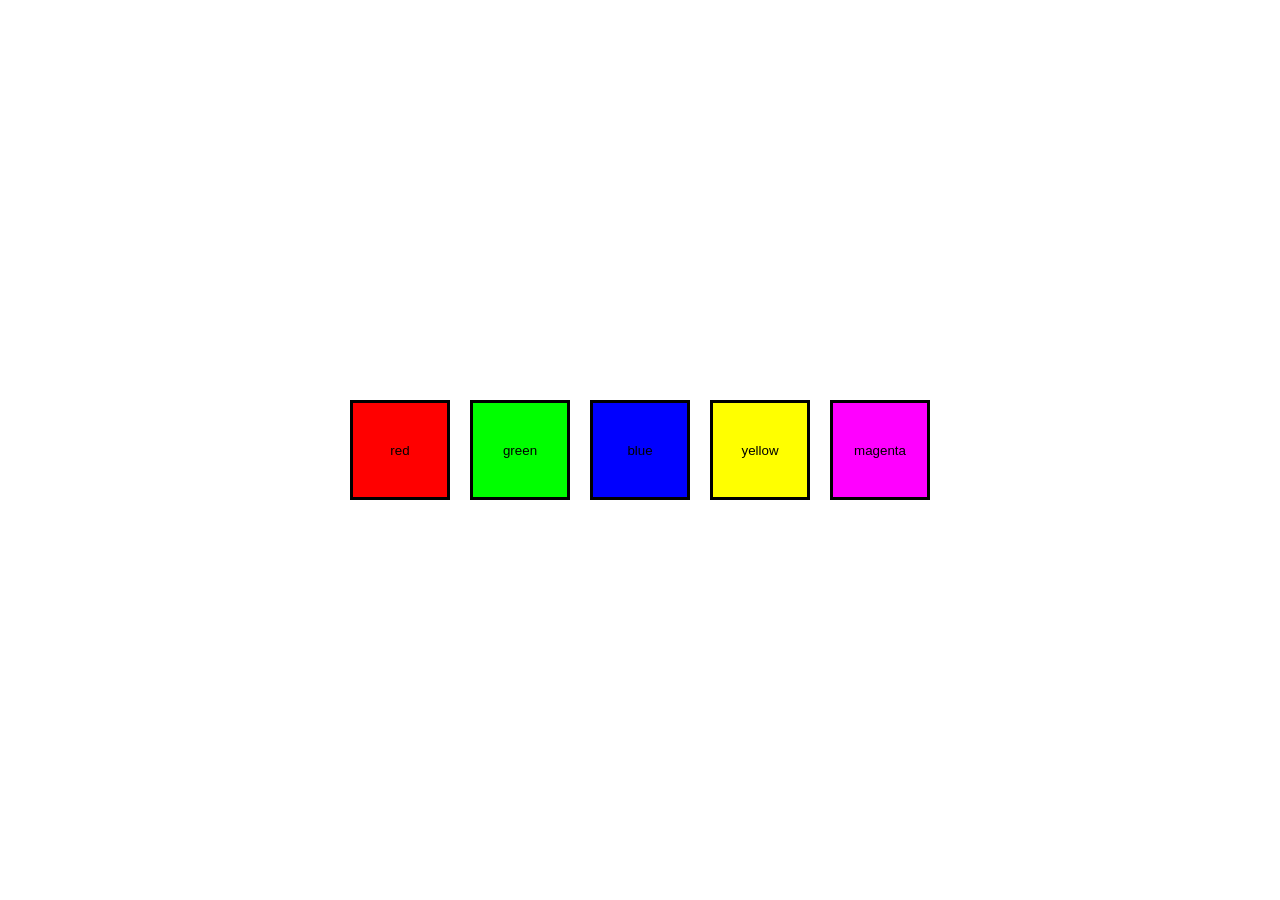
<file: BackgroundColourChanger/index.html>
<!DOCTYPE html>
<html lang="en">
<head>
    <meta charset="UTF-8">
    <meta name="viewport" content="width=device-width, initial-scale=1.0">
    <title>BackgroundColourChanger</title>
    <link rel="stylesheet" href="style.css">
</head>
<body>
    <div id="bgc">
        <button id="first">red</button>
        <button id="second">green</button>
        <button id="third">blue</button>
        <button id="fourth">yellow</button>
        <button id="fifth">magenta</button>
    </div>
</body>
<script src="script.js"></script>
</html>
</file>
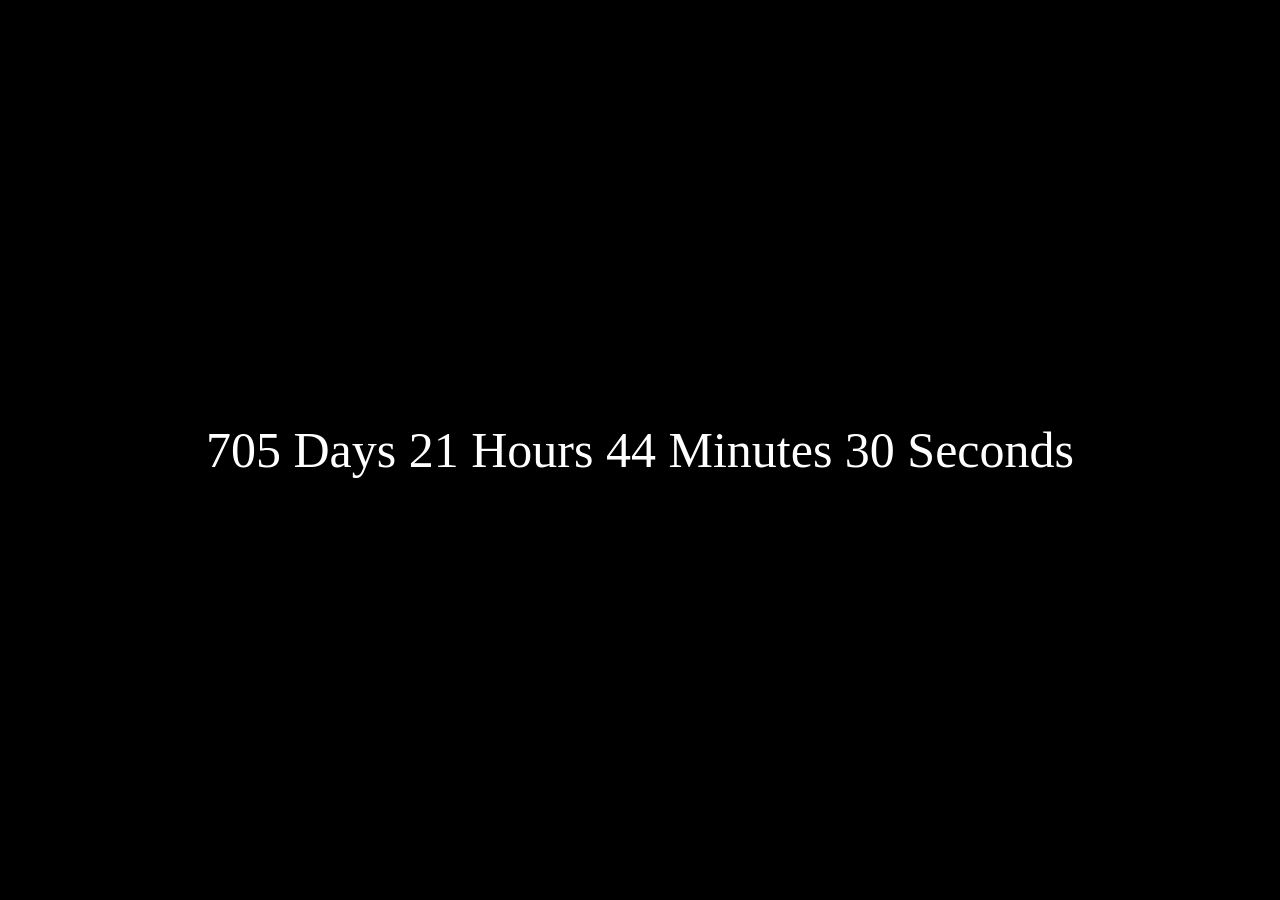
<file: CountDownTimer/index.html>
<!DOCTYPE html>
<html lang="en">
<head>
    <meta charset="UTF-8">
    <meta name="viewport" content="width=device-width, initial-scale=1.0">
    <title>CountDownTimer</title>
    <link rel="stylesheet" href="style.css">
</head>
<body>
    <div id="countdown">

    </div>
</body>
<script src="script.js"></script>
</html>
</file>
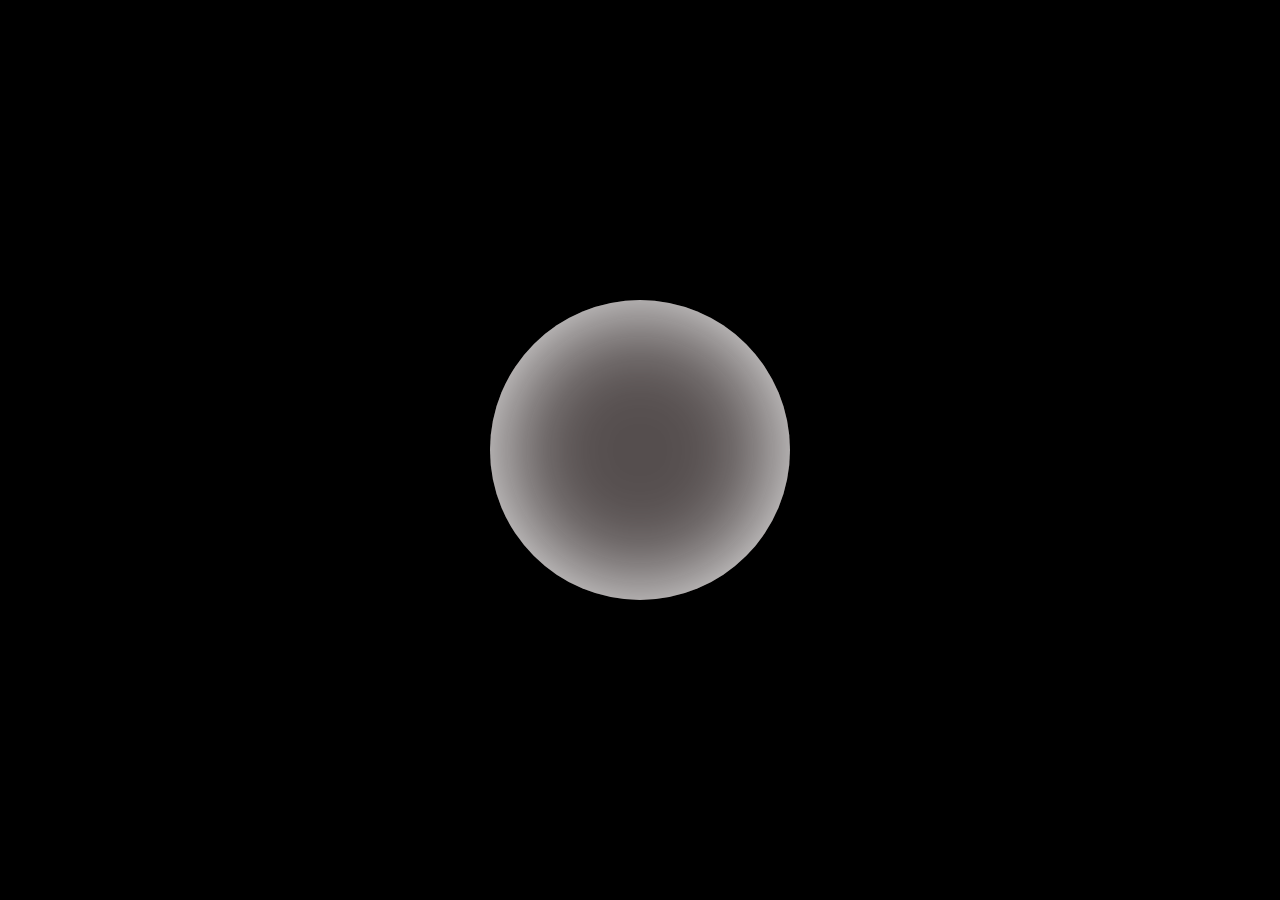
<file: DigitalClock/index.html>
<!DOCTYPE html>
<html lang="en">
<head>
    <meta charset="UTF-8">
    <meta name="viewport" content="width=device-width, initial-scale=1.0">
    <title>DigitalClock</title>
    <link rel="stylesheet" href="style.css">
</head>
<body>
    <div id="clock">
        
    </div>
</body>
<script src="script.js"></script>
</html>
</file>
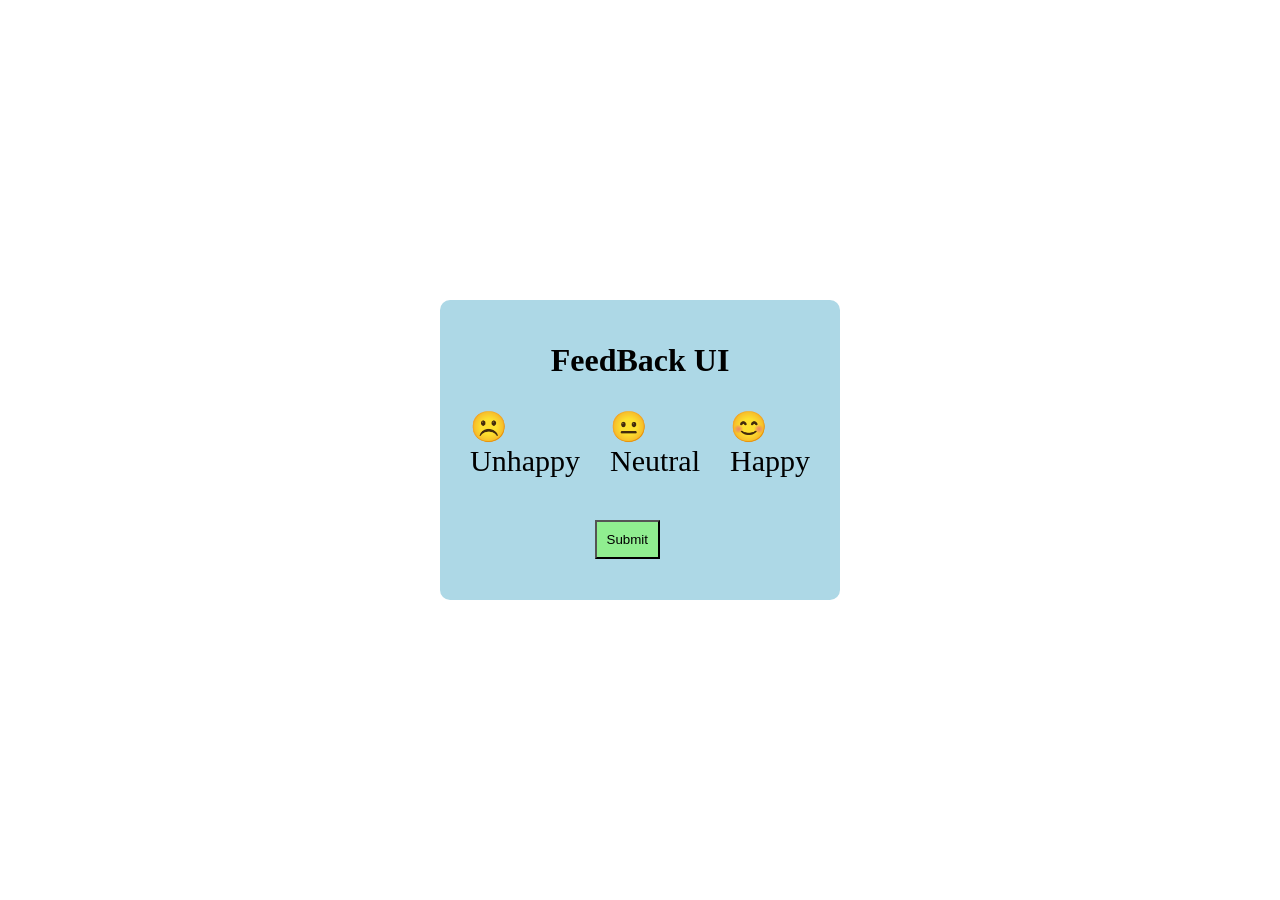
<file: FeedBack UI/index.html>
<!DOCTYPE html>
<html lang="en">
<head>
    <meta charset="UTF-8">
    <meta name="viewport" content="width=device-width, initial-scale=1.0">
    <title>FeedBack UI</title>
    <link rel="stylesheet" href="style.css">
</head>
<body>
    <div id="box">
        <h1>FeedBack UI</h1>
        <form id="form">
            <div id="content">
                <label for="emoji1">
                    <input type="radio" name="select" value="Unhappy" hidden id="emoji1">☹️<br>Unhappy
                </label>
                <label for="emoji2">
                    <input type="radio" name="select" value="Neutral" hidden id="emoji2">😐<br>Neutral
                </label>
                <label for="emoji3">
                    <input type="radio" name="select" value="Happy" hidden id="emoji3">😊<br>Happy
                </label>
            </div>
            <button>Submit</button>
        </form>
    </div>
    <div id="box2"></div>
</body>
<script src="script.js"></script>
</html>
</file>
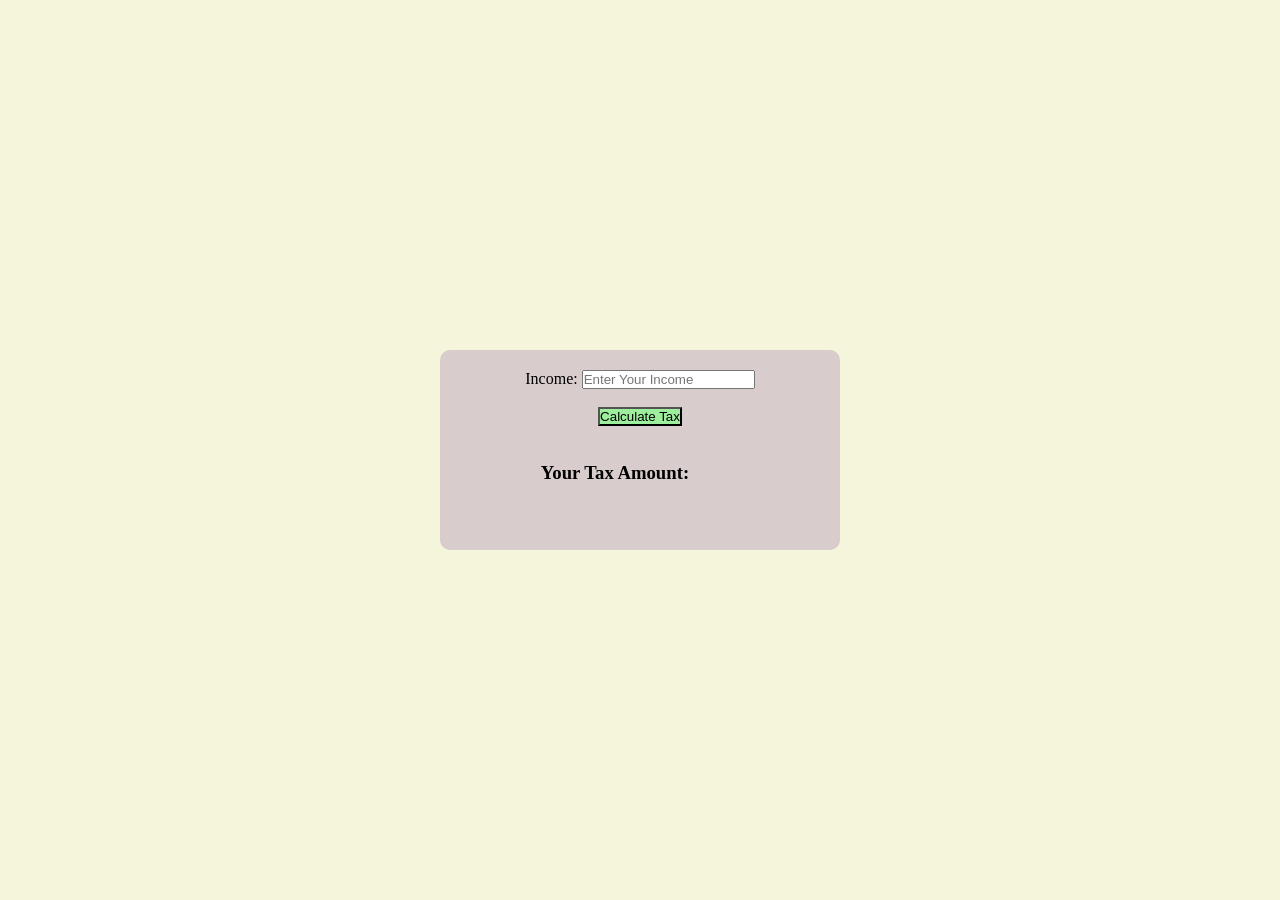
<file: IncomeTaxCalculator/index.html>
<!DOCTYPE html>
<html lang="en">
<head>
    <meta charset="UTF-8">
    <meta name="viewport" content="width=device-width, initial-scale=1.0">
    <title>IncomeTaxCalculator</title>
    <link rel="stylesheet" href="style.css">
</head>
<body >
    <div id="tax">
        <form id="form" autocomplete="off">
            <label for="income">Income:</label>
            <input type="number" id="income" placeholder="Enter Your Income" required>
            <br><br>
            <button type="submit" style="background-color:rgb(157, 238, 157)">Calculate Tax</button>
        </form>
        <br><br>
        <h3 id="result">Your Tax Amount:</h3>
    </div>
</body>
<script src="script.js"></script>
</html>
</file>
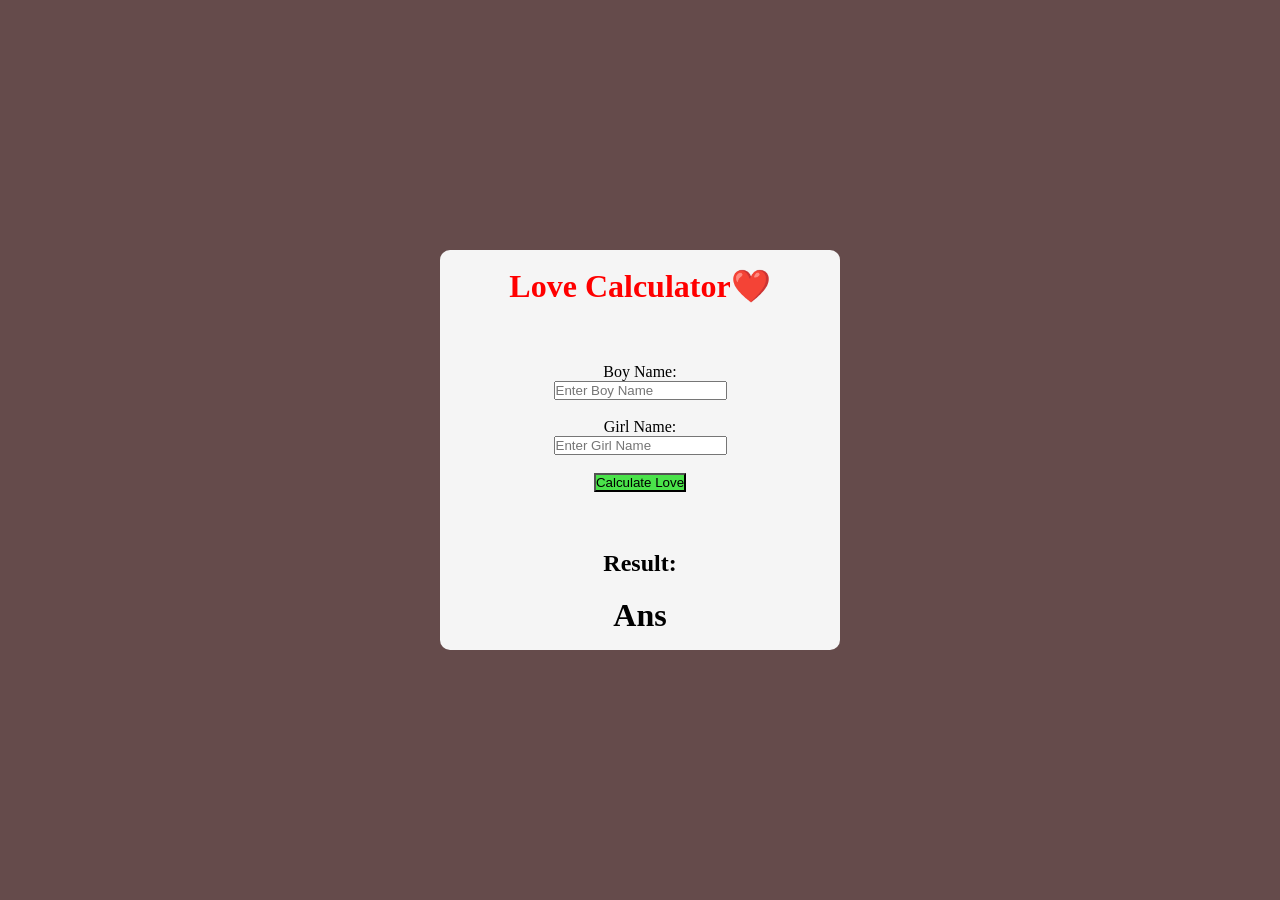
<file: LoveCalculator/index.html>
<!DOCTYPE html>
<html lang="en">
<head>
    <meta charset="UTF-8">
    <meta name="viewport" content="width=device-width, initial-scale=1.0">
    <title>LoveCalculator</title>
    <link rel="stylesheet" href="style.css">
</head>
<body>
    <div class="container">
        <h1 style="color: red;">Love Calculator❤️</h1>
        <br>
        <form id="loveForm" autocomplete="off">
            <label for="BoyName">Boy Name:</label>
            <input type="text" id="BoyName" placeholder="Enter Boy Name" required>
            <br>

            <label for="GirlName">Girl Name:</label>
            <input type="text" id="GirlName" placeholder="Enter Girl Name" required>
            <br>
            <button type="submit">Calculate Love</button>
        </form>
        <br>
        <h2 id="result">Result:</h2>
        <h1 id="answer">Ans</h1>
    </div>
</body>
<script src="script.js"></script>
</html>
</file>
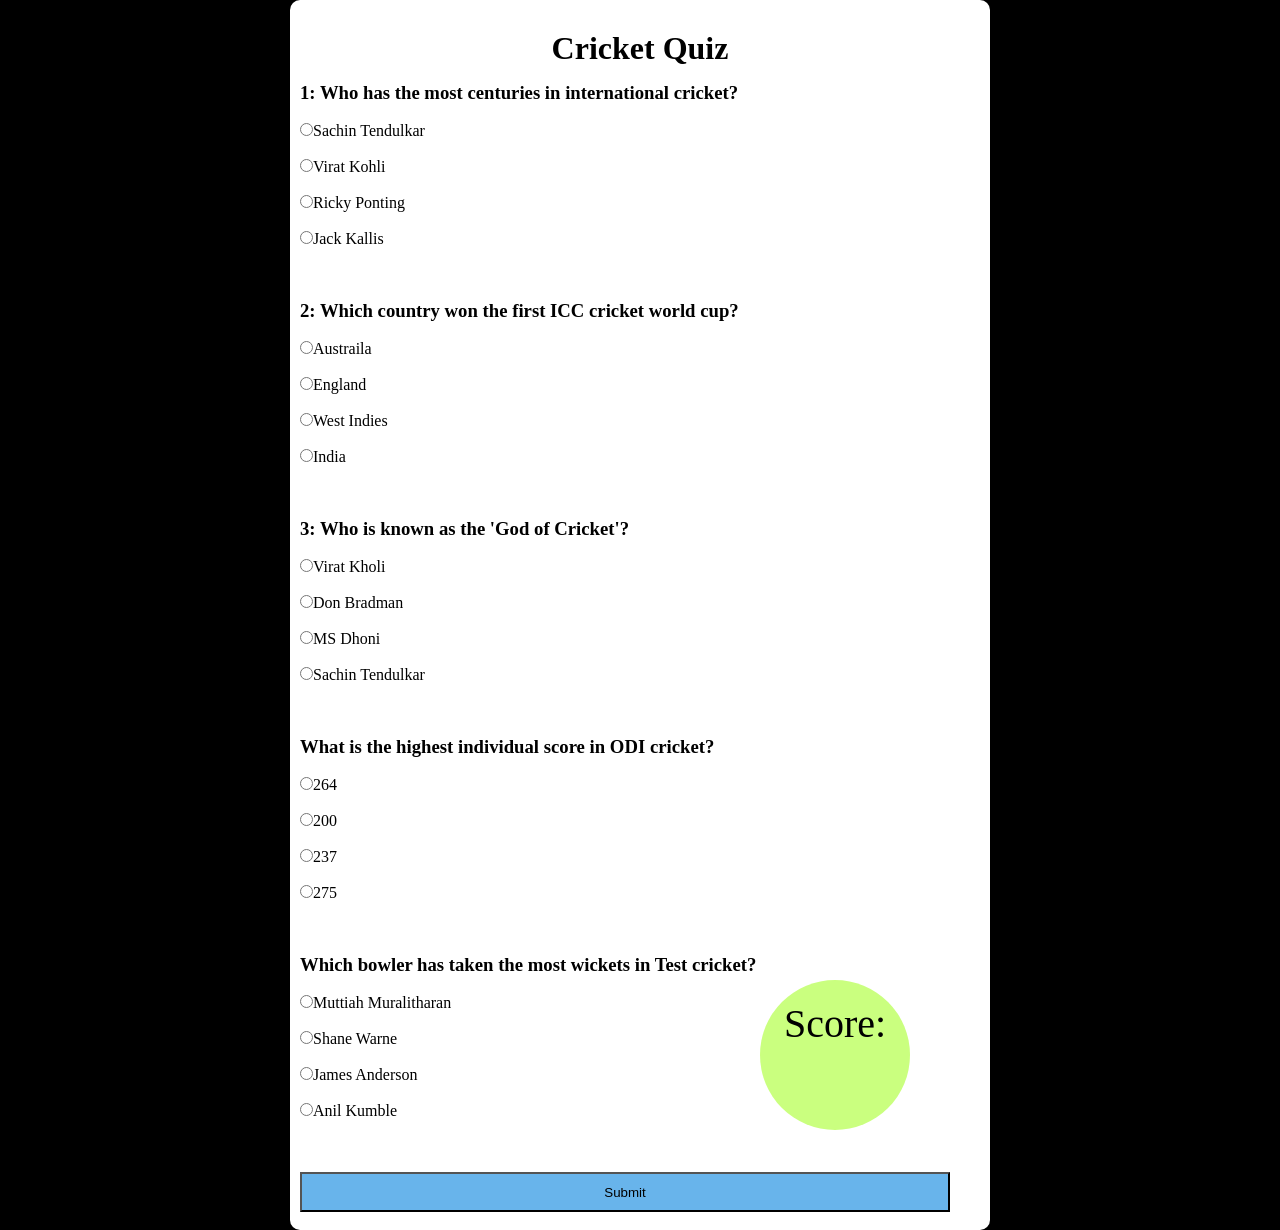
<file: QuizApp/index.html>
<!DOCTYPE html>
<html lang="en">
<head>
    <meta charset="UTF-8">
    <meta name="viewport" content="width=device-width, initial-scale=1.0">
    <title>Quiz App</title>
    <link rel="stylesheet" href="style.css">
</head>
<body style="background-color: black;">
    <div id="mainBox">
        <div id="marks">Score:</div>
        <h1>Cricket Quiz</h1>
        <form id="form">
            <div id="form1">
            <div class="A ques1">
                <h3>1: Who has the most centuries in international cricket?</h3>
                <br>
                <label>
                    <input type="radio" name="g1" value="Sachin Tendulkar">Sachin Tendulkar
                </label>
                <br><br>
                <label>
                    <input type="radio" name="g1" value="Virat Kohli">Virat Kohli
                </label>
                <br><br>
                <label>
                    <input type="radio" name="g1" value="Ricky Ponting">Ricky Ponting
                </label>
                <br><br>
                <label>
                    <input type="radio" name="g1" value="Jack Kallis">Jack Kallis
                </label>
                
            </div>
            <br>
            <div class="A ques2">
                <h3>2: Which country won the first ICC cricket world cup?</h3>
                <br>
                <label>
                    <input type="radio" name="g2" value="Austraila">Austraila
                </label>
                <br><br>
                <label>
                    <input type="radio" name="g2" value="England">England
                </label>
                <br><br>
                <label>
                    <input type="radio" name="g2" value="West Indies">West Indies
                </label>
                <br><br>
                <label>
                    <input type="radio" name="g2" value="India">India
                </label>
            </div>
            <br>
            <div class="A ques3">
                <h3>3: Who is known as the 'God of Cricket'?</h3>
                <br>
                <label>
                    <input type="radio" name="g3" value="Virat Kholi">Virat Kholi
                </label>
                <br><br>
                <label>
                    <input type="radio" name="g3" value="Don Bradman">Don Bradman
                </label>
                <br><br>
                <label>
                    <input type="radio" name="g3" value="MS Dhoni">MS Dhoni
                </label>
                <br><br>
                <label>
                    <input type="radio" name="g3" value="Sachin Tendulkar">Sachin Tendulkar
                </label>
            </div>
            <br>
            <div class="A ques4">
                <h3>What is the highest individual score in ODI cricket?</h3>
                <br>
                <label>
                    <input type="radio" name="g4" value="264">264
                </label>
                <br><br>
                <label>
                    <input type="radio" name="g4" value="200">200
                </label>
                <br><br>
                <label>
                    <input type="radio" name="g4" value="237">237
                </label>
                <br><br>
                <label>
                    <input type="radio" name="g4" value="275">275
                </label>
            </div>
            <br>
            <div class="A ques5">
                <h3>Which bowler has taken the most wickets in Test cricket?</h3>
                <br>
                <label>
                    <input type="radio" name="g5" value="Muttiah Muralitharan">Muttiah Muralitharan
                </label>
                <br><br>
                <label>
                    <input type="radio" name="g5" value="Shane Warne">Shane Warne
                </label>
                <br><br>
                <label>
                    <input type="radio" name="g5" value="James Anderson">James Anderson
                </label>
                <br><br>
                <label>
                    <input type="radio" name="g5" value="Anil Kumble">Anil Kumble
                </label>
            </div>
            <br>
            </div>
            <button>Submit</button>
            <br><br>
        </form>
    </div>
</body>
<script src="script.js"></script>
</html>
</file>
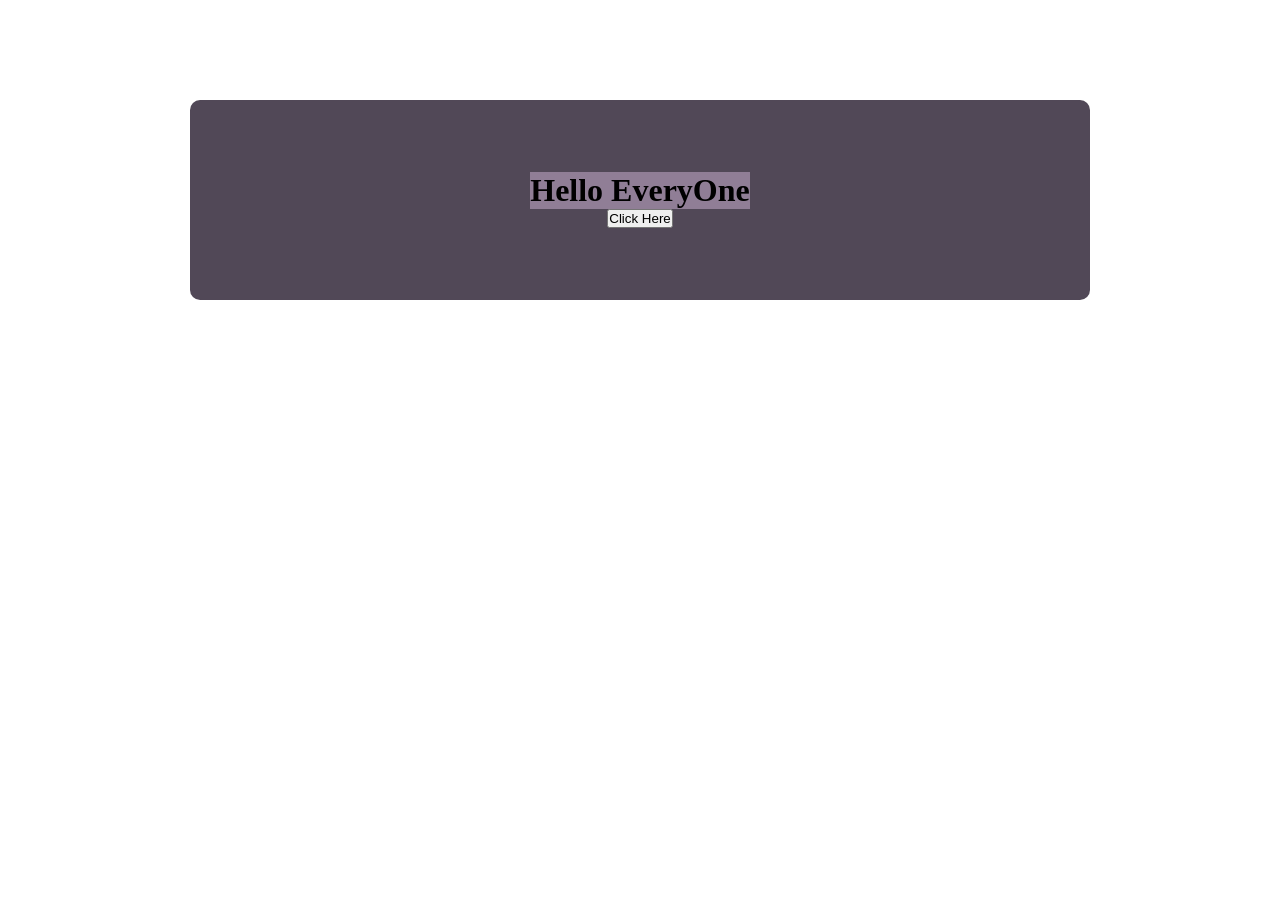
<file: RandomQuoteGenerator/index.html>
<!DOCTYPE html>
<html lang="en">
<head>
    <meta charset="UTF-8">
    <meta name="viewport" content="width=device-width, initial-scale=1.0">
    <title>Document</title>
    <link rel="stylesheet" href="style.css">
</head>
<body>
    <div id="main">
        <h1 style="background-color: rgb(144, 126, 150);" >Hello EveryOne</h1>
        <button>Click Here</button>
    </div>
</body>
<script src="script.js"></script>
</html>
</file>
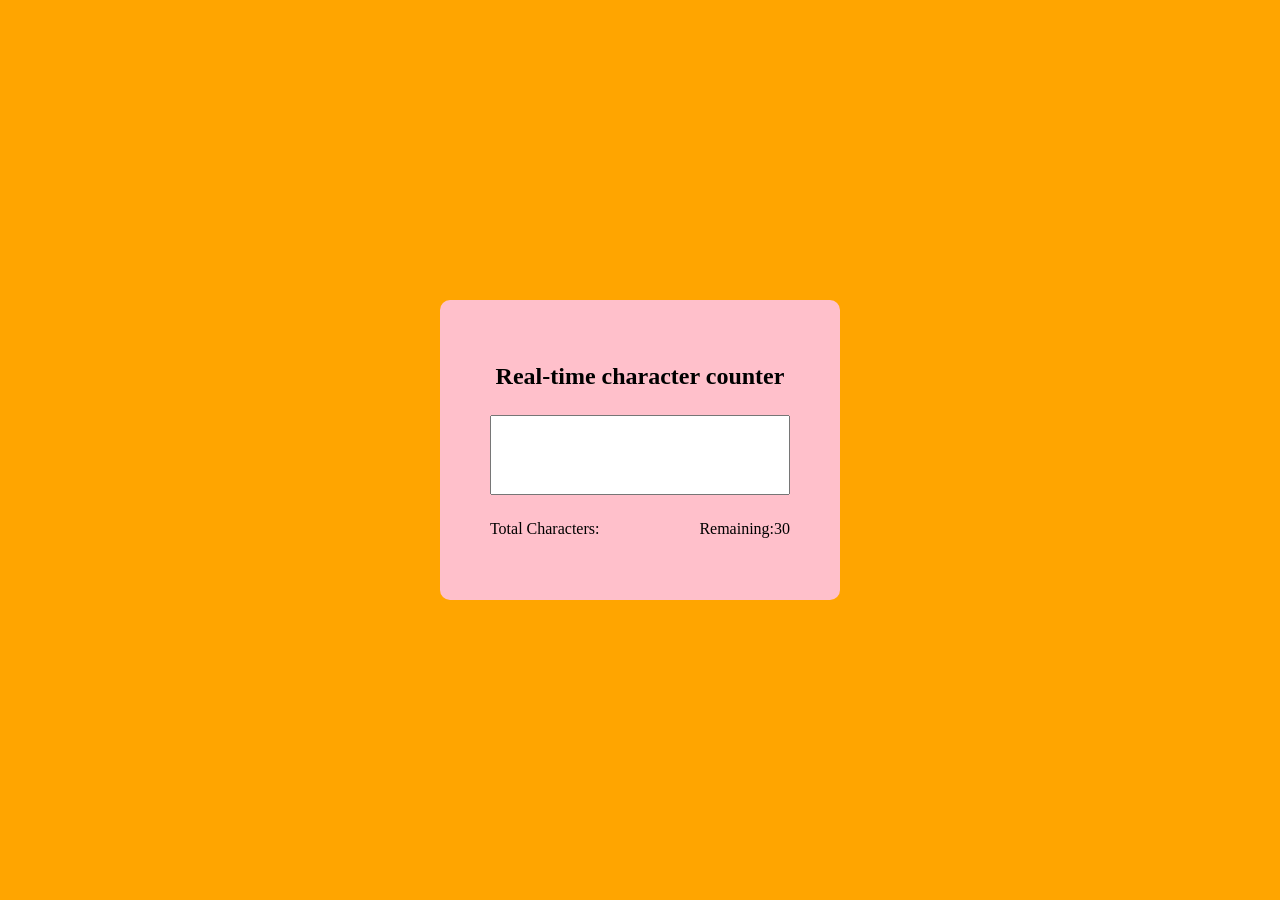
<file: RealTimeCharacterCounter/index.html>
<!DOCTYPE html>
<html lang="en">
<head>
    <meta charset="UTF-8">
    <meta name="viewport" content="width=device-width, initial-scale=1.0">
    <title>RealTimeCharacterCounter</title>
    <link rel="stylesheet" href="style.css">
</head>
<body>
    <div id="box">
        <h2>Real-time character counter</h2>
        <input type="text" id="input" maxlength="30">
        <div id="box2">
            <div id="count">Total Characters:</div>
            <div id="remaining">Remaining:30</div>
        </div>
    </div>
</body>
<script src="script.js"></script>
</html>
</file>
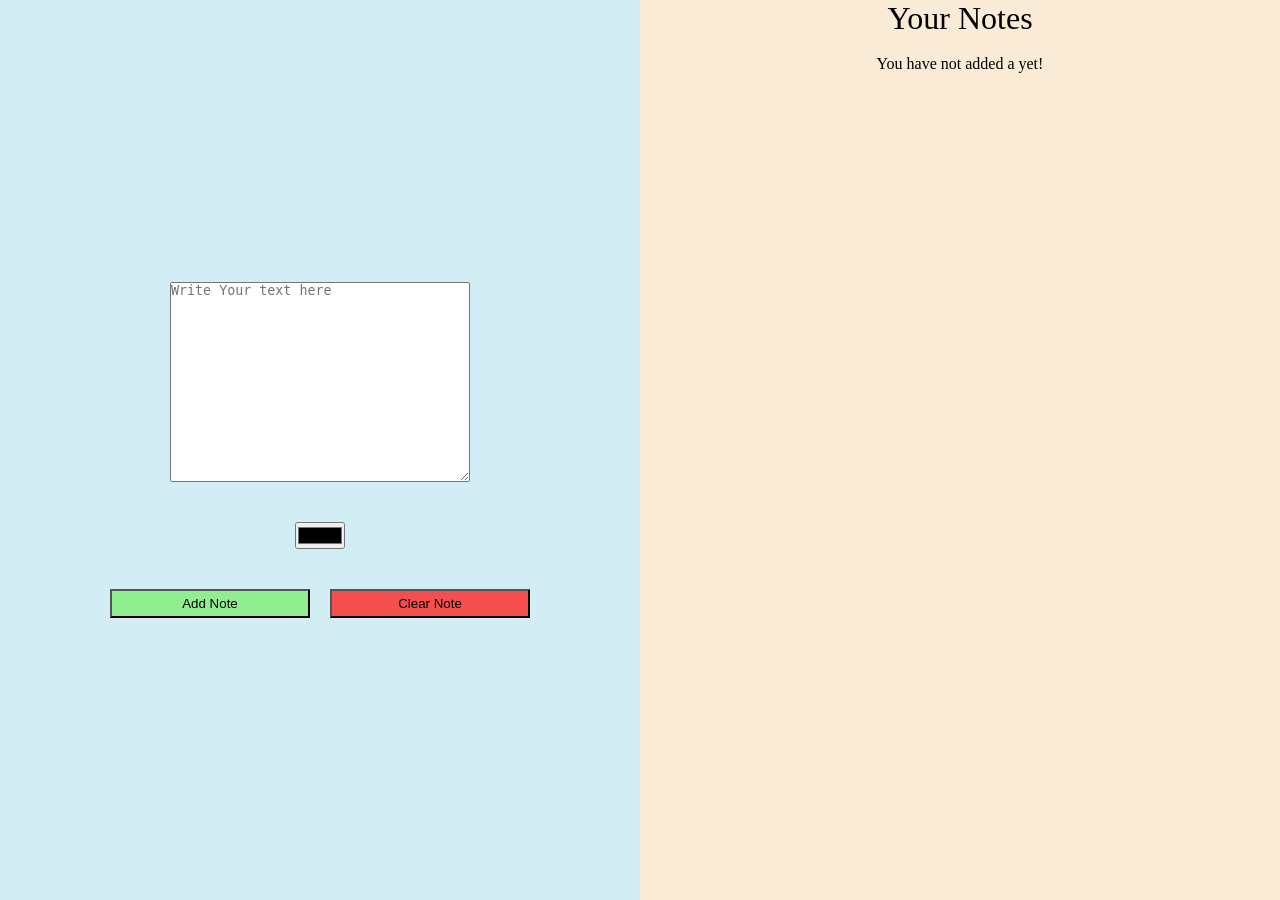
<file: Sticky Notes/index.html>
<!DOCTYPE html>
<html lang="en">
<head>
    <meta charset="UTF-8">
    <meta name="viewport" content="width=device-width, initial-scale=1.0">
    <title>Sticky Notes</title>
    <link rel="stylesheet" href="style.css">
</head>
<body>
    <div id="main">
        <div class="box box1">
            <form id="form">
                <div id="formdiv">
                    <textarea id="textarea" placeholder="Write Your text here"></textarea>
                    <input type="color" id="colortext">
                    <div id="buttons">
                        <button id="b1" value="add">Add Note</button>
                        <button id="b2" value="delete">Clear Note</button>
                    </div>
                </div>
            </form>
        </div>
        <div class="box box2">
            <h1 style="font-weight: 500;">Your Notes</h1>
            <br>
            <div id="div">You have not added a yet!</div>
            <div id="noteboxes">
            </div>
        </div>
    </div>
</body>
<script src="script.js"></script>
</html>
</file>
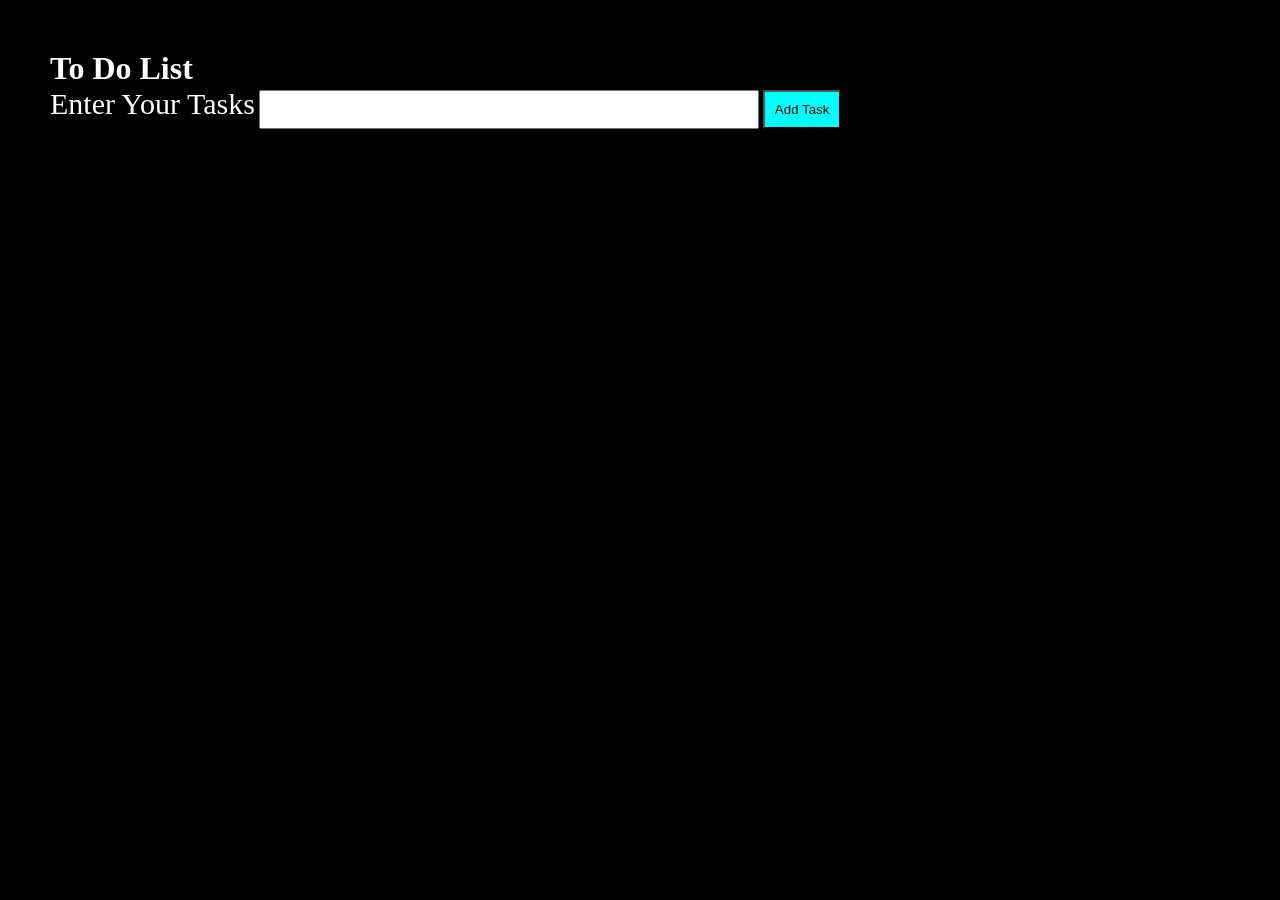
<file: ToDoList/index.html>
<!DOCTYPE html>
<html lang="en">
<head>
    <meta charset="UTF-8">
    <meta name="viewport" content="width=device-width, initial-scale=1.0">
    <title>ToDoList</title>
    <link rel="stylesheet" href="style.css">
</head>
<body>
  <h1>To Do List</h1>
  <form id="form" autocomplete="off">
    <label style="font-size: 30px;">Enter Your Tasks</label>
    <input type="text" id="input" required>
    <button>Add Task</button>
  </form>  
  <div id="task"></div>
</body>
<script src="script.js"></script>
</html>
</file>
<file: BackgroundColourChanger/style.css>
*{
    margin: 0;
    padding: 0;
    box-sizing: border-box;
}
#bgc{
    width: 100vw;
    height: 100vh;
    /* background-color: rgb(17, 16, 16); */
    display: flex;
    justify-content: center;
    align-items: center;
    gap: 20px;
}
#first{
    height: 100px;
    width: 100px;
    background-color: rgb(255, 0, 0);
    border: 3px solid black;
}
#second{
    height: 100px;
    width: 100px;
    background-color: rgb(0, 255, 0);
    border: 3px solid black;
}
#third{
    height: 100px;
    width: 100px;
    background-color: rgb(0, 0, 255);
    border: 3px solid black;
}
#fourth{
    height: 100px;
    width: 100px;
    background-color: rgb(255, 255, 0);
    border: 3px solid black;
}
#fifth{
    height: 100px;
    width: 100px;
    background-color: rgb(255, 0, 255);
    border: 3px solid black;
}
</file>
<file: CountDownTimer/style.css>
*{
    margin: 0;
    padding: 0;
    box-sizing: border-box;
}

body{
    display: flex;
    justify-content: center;
    align-items: center;
    height: 100vh;
    background-color: black;
}
#countdown{
    color: white;
    font-size: 50px;
}
</file>
<file: DigitalClock/style.css>
*{
    margin: 0;
    padding: 0;
    box-sizing: border-box;
}

body{
    display: flex;
    justify-content: center;
    align-items: center;
    height: 100vh;
    background-color: black;
}
#clock{
    width: 300px;
    height: 300px;
    border-radius: 50%;
    background-color: #554e4e;
    gap: 10px;
    padding-top: 20px;
    color: rgba(0, 0, 0, 0.79);
    font-size: 70px;
    display: flex;
    justify-content: center;
    align-items: center;
    box-shadow: inset 0 0 100px rgb(249, 249, 249);
}
</file>
<file: FeedBack UI/style.css>
*{
    margin: 0px;
    padding: 0px;
    box-sizing: border-box;
}
body{
    display: flex;
    justify-content: center;
    align-items: center;
    height: 100vh;
}
#box{
    height: 300px;
    width: 400px;
    background-color: lightblue;
    border-radius: 10px;
    display: flex;
    justify-content: center;
    flex-direction: column;
    align-items: center;
    gap: 30px;
}
#box2{
    height: 300px;
    width: 400px;
    background-color: lightblue;
    border-radius: 10px;
    display: none;
    justify-content: center;
    flex-direction: column;
    align-items: center;
}
#content{
    display: flex;
    justify-content: space-evenly;
    align-items: center;
    width: 400px;
    font-size: 30px;
}
#form{
    position: relative;
    height: 150px;
}
button{
    position: absolute;
    bottom: 0px;
    right: 180px;
    padding: 10px;
    background-color: lightgreen;
}
label:hover{
    cursor: pointer;
    background-color: yellow;
}
</file>
<file: IncomeTaxCalculator/style.css>
*{
    margin: 0;
    padding: 0;
    box-sizing: border-box;
}
body{
    display: flex;
    justify-content: center;
    align-items: center;
    height: 100vh;
    background-color: beige;
}
#tax{
    width: 400px;
    height: 200px;
    background-color: #d8cccc;
    border-radius: 10px;
    text-align: center;
    gap: 10px;
    padding-top: 20px;
}
h3{
    margin-left: -50px;
}
</file>
<file: LoveCalculator/style.css>
*{
    margin: 0;
    padding: 0;
    box-sizing: border-box;
}
body{
    width: 100vw;
    height: 100vh;
    display: flex;
    justify-content: center;
    align-items: center;
    background-color: #654b4b;
    
}
.container{
    width: 400px;
    height: 400px;
    background-color: #f5f5f5;
    border-radius: 10px;
    display: flex;
    flex-direction: column;
    justify-content: center;
    align-items: center;
    gap: 20px;
}
#loveForm{
    display: flex;
    flex-direction: column;
    justify-content: center;
    align-items: center;
    
}
button{
    background-color: rgb(74, 227, 74);
}
</file>
<file: QuizApp/style.css>
*{
    margin: 0px;
    padding: 0px;
    box-sizing: border-box;
}
body{
    display: flex;
    justify-content: center;
    align-items: center;
}
#mainBox h1{
    text-align: center;
}
#mainBox{
    width:700px;
    background-color: white;
    padding-top: 30px;
    padding-left: 0px;
    border-radius: 10px;
    position: relative;
}
#form{
    margin-top: 15px;
    margin-left: 10px;
}
#form .A{
    height:200px;
    width:699px;
}
button{
    width:650px;
    height: 40px;
    background-color: rgb(104, 180, 235);
}
#marks{
    position: absolute;
    bottom: 100px;
    border-radius: 50%;
    overflow: hidden;
    right: 80px;
    background-color: rgb(202, 255, 127);
    height: 150px;
    width: 150px;
    font-size: 40px;
    text-align:center;
    padding-top: 20px;
}
</file>
<file: RandomQuoteGenerator/style.css>
*{
    padding: 0;
    margin: 0;
    box-sizing: border-box;
}
body{
    display: flex;
    justify-content: center;
    align-items: center;
    padding: 100px;
}
#main{
    height:200px;
    width: 900px;
    background-color: rgb(81, 72, 87);
    display: flex;
    flex-direction: column;
    justify-content: center;
    align-items: center;
    border-radius: 10px;
}
</file>
<file: RealTimeCharacterCounter/style.css>
*{
    margin:0px;
    padding:0px;
    box-sizing: border-box;
}
body{
    background-color: orange;
    display: flex;
    justify-content: center;
    align-items: center;
    height: 100vh;
}
#box{
    height: 300px;
    width: 400px;
    background-color: pink;
    border-radius: 10px;
    display: flex;
    justify-content: center;
    flex-direction: column;
    align-items: center;
    gap: 25px;
}
#input{
    height: 80px;
    width: 300px;
}
#box2{
    width: 500px;
    display: flex;
    justify-content: space-evenly;
    flex-direction: row;
}
</file>
<file: Sticky Notes/style.css>
*{
    margin:0px;
    padding: 0px;
    box-sizing: border-box;
}
#main{
    height: 100vh;
    width: 100vw;
    display: grid;
    grid-template-columns: 1fr 1fr;
}
.box1{
    background-color: rgb(211, 237, 245);
}
.box2{
    background-color: antiquewhite;
}
#formdiv{
    height: 100vh;
    display: flex;
    justify-content: center;
    flex-direction: column;
    align-items: center;
    gap: 40px;
}
#formdiv textarea{
    height: 200px;
    width: 300px;
}
#buttons{
    display: flex;
    flex-wrap: wrap;
    justify-content: center;
    align-items: center;
    gap: 20px;
}
#buttons button{
    padding: 5px;
    width: 200px;
}
#buttons #b1{
    background-color: lightgreen;
}
#buttons #b2{
    background-color: rgb(244, 78, 78);
}
.box h1{
    text-align: center;
}
.box #div{
    display: flex;
    justify-content: center;
}
.box .note1{
    display: flex;
    height: 150px;
    width: 150px;
    background-color: blue;
    margin: 10px;
}
#noteboxes {
    display: flex;
    flex-wrap: wrap;
    gap: 20px;
}
</file>
<file: ToDoList/style.css>
*{
    margin: 0px;
    padding: 0px;
    box-sizing: border-box;
}
body{
    background-color: black;
    color: white;
    margin: 50px;
}
#form input{
    padding: 10px;
    width: 500px;
}
#form button{
    background-color: aqua;
    padding: 10px;
}
.box{
    height: 150px;
    width: 300px;
    background-color: beige;
    display: flex;
    justify-content: center;
    flex-direction: column;
    align-items: center;
    margin-left: 20px;
    gap: 10px;
    color: black;
    margin-top: 20px;
}
.box .done{
    background-color: rgb(151, 227, 37);
}
.box .deleteB{
    background-color: rgb(208, 45, 45);
}
</file>
